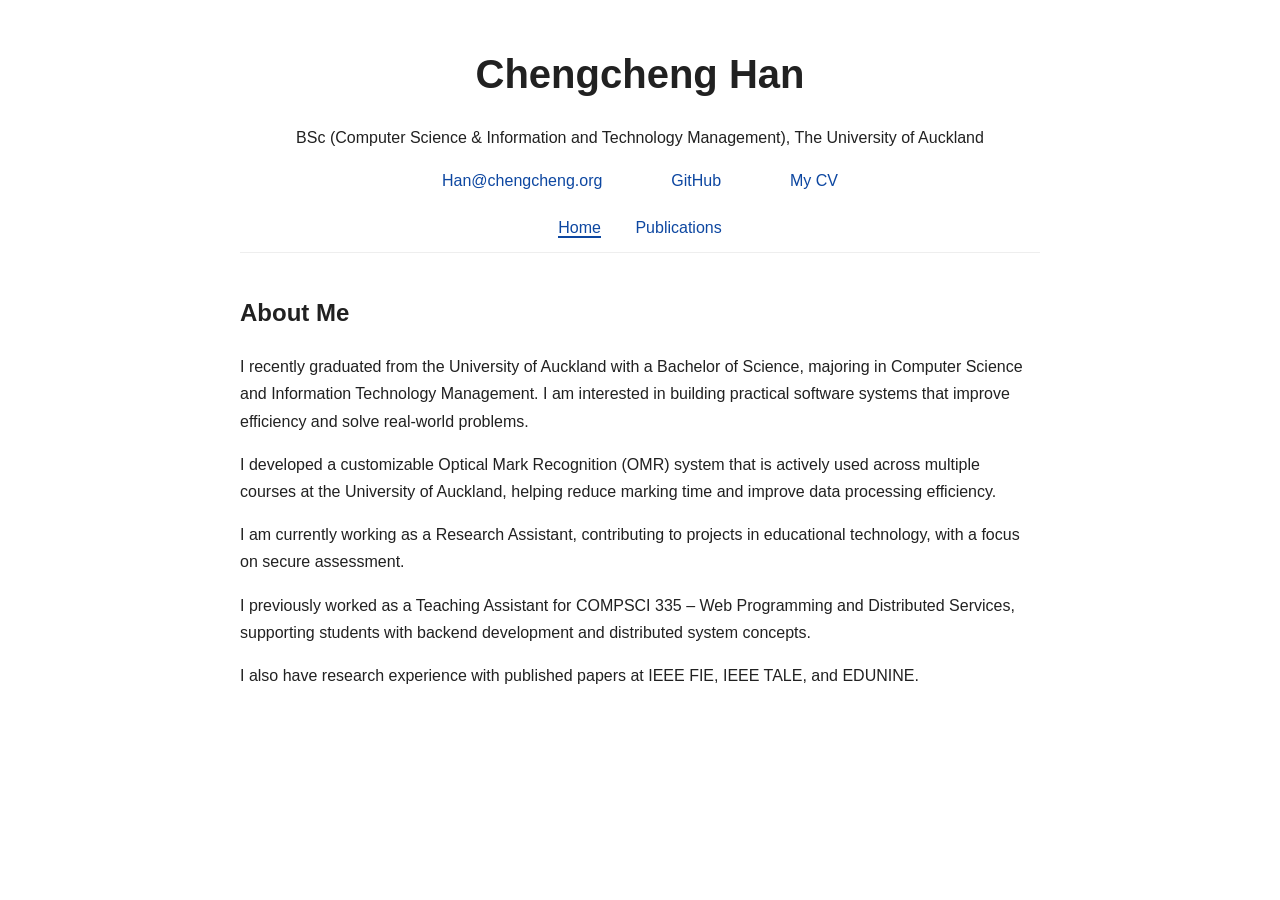
<file: index.html>
<!DOCTYPE html>
<html lang="en">

<head>
    <meta charset="UTF-8">
    <meta name="viewport" content="width=device-width, initial-scale=1.0">
    <title>Chengcheng Han</title>
    <link rel="stylesheet" href="style.css">
</head>

<body>

    <header>
        <h1>Chengcheng Han</h1>
        <p>BSc (Computer Science & Information and Technology Management), The University of Auckland</p>
        <p>
            <a href="mailto:Han@chengcheng.org">Han@chengcheng.org</a>
            <span style="display:inline-block; width:30px;"></span>
            <a href="https://github.com/Noise477" target="_blank">GitHub</a>
            <span style="display:inline-block; width:30px;"></span>
            <a href="Cv.pdf" download>My CV</a>
        </p>
    </header>


    <nav>
        <a href="index.html" class="active">Home</a>
        <a href="publications.html">Publications</a>
    </nav>

<section>
    <h2>About Me</h2>
    <p>
        I recently graduated from the University of Auckland with a Bachelor of Science, majoring in Computer Science and Information Technology Management. I am interested in building practical software systems that improve efficiency and solve real-world problems.
    </p>
    <p>
        I developed a customizable Optical Mark Recognition (OMR) system that is actively used across multiple courses at the University of Auckland, helping reduce marking time and improve data processing efficiency.
    </p>
    <p>
        I am currently working as a Research Assistant, contributing to projects in educational technology, with a focus on secure assessment.
    </p>
    <p>
        I previously worked as a Teaching Assistant for COMPSCI 335 – Web Programming and Distributed Services, supporting students with backend development and distributed system concepts.
    </p>
    <p>
        I also have research experience with published papers at IEEE FIE, IEEE TALE, and EDUNINE.
		
    </p>
</section>

</body>

</html>
</file>
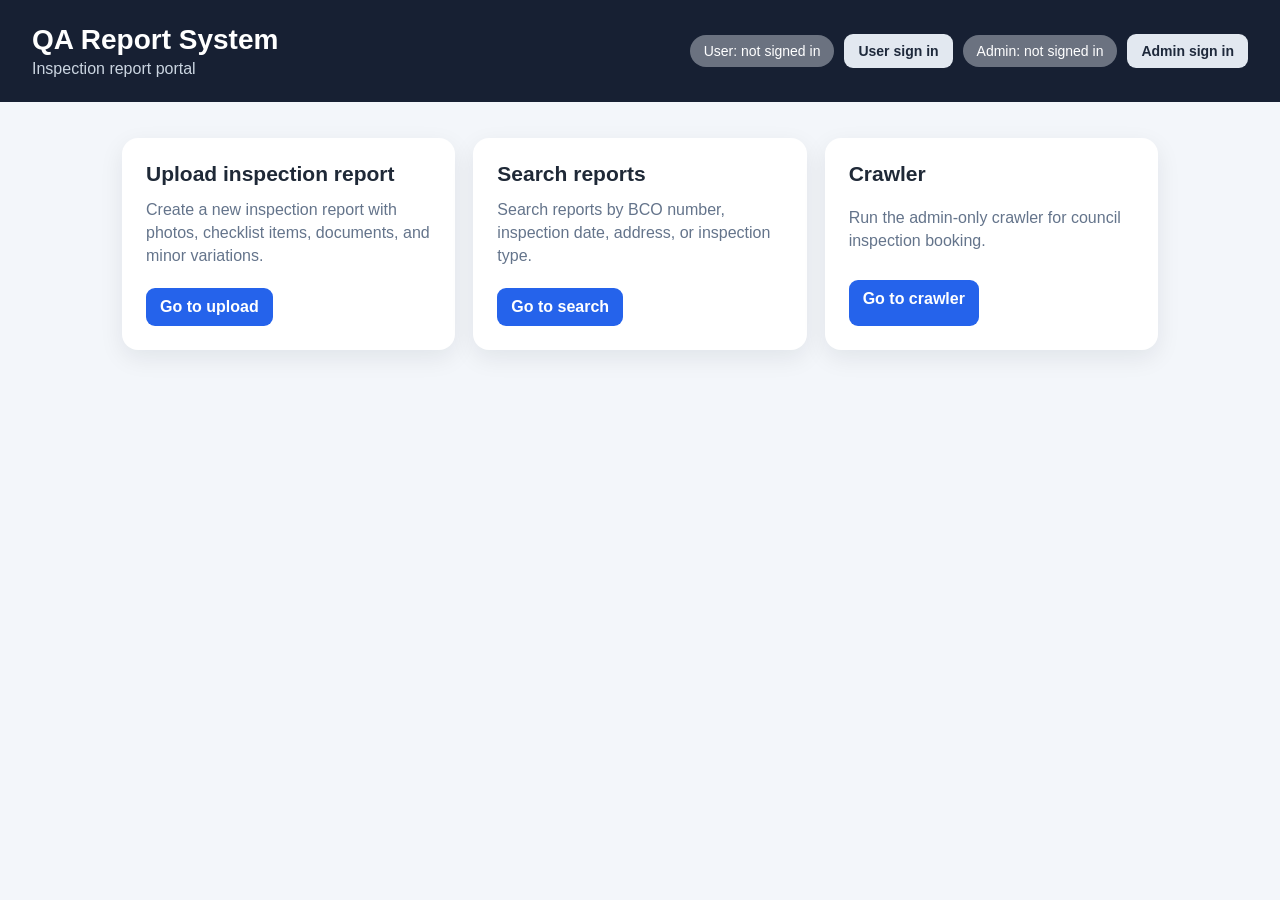
<file: QA/index.html>
<!DOCTYPE html>
<html lang="en">
<head>
  <meta charset="UTF-8" />
  <meta name="viewport" content="width=device-width, initial-scale=1.0" />
  <title>QA Report System</title>
  <link rel="stylesheet" href="style.css" />
</head>

<body>
  <header class="topbar">
    <div>
      <h1>QA Report System</h1>
      <p>Inspection report portal</p>
    </div>

    <div class="topbar-actions">
      <div id="homeUserStatus" class="status-pill">User: not signed in</div>
      <button type="button" id="openHomeUserLoginBtn" class="topbar-btn">User sign in</button>
      <div id="homeAdminStatus" class="status-pill">Admin: not signed in</div>
      <button type="button" id="openHomeAdminLoginBtn" class="topbar-btn">Admin sign in</button>
    </div>
  </header>

  <dialog id="homeUserLoginDialog" class="login-dialog">
    <form id="homeUserLoginForm" class="form dialog-form">
      <div class="dialog-header">
        <div>
          <h2>User sign in</h2>
          <p class="hint">User accounts can upload and view their own reports.</p>
        </div>
        <button type="button" id="closeHomeUserLoginBtn" class="icon-btn">×</button>
      </div>

      <label>
        Username
        <input id="homeUserUsername" type="text" autocomplete="username" required />
      </label>

      <label>
        Password
        <input id="homeUserPassword" type="password" autocomplete="current-password" required />
      </label>

      <div class="button-row">
        <button type="submit">Sign in as user</button>
        <button type="button" id="clearHomeUserBtn" class="secondary">Clear</button>
      </div>

      <p id="homeUserLoginMessage" class="message"></p>
    </form>
  </dialog>

  <dialog id="homeAdminLoginDialog" class="login-dialog">
    <form id="homeAdminLoginForm" class="form dialog-form">
      <div class="dialog-header">
        <div>
          <h2>Admin sign in</h2>
          <p class="hint">Admin accounts can register users and manage crawler settings.</p>
        </div>
        <button type="button" id="closeHomeAdminLoginBtn" class="icon-btn">×</button>
      </div>

      <label>
        Admin username
        <input id="homeAdminUsername" type="text" autocomplete="username" required />
      </label>

      <label>
        Admin password
        <input id="homeAdminPassword" type="password" autocomplete="current-password" required />
      </label>

      <div class="button-row">
        <button type="submit">Sign in as admin</button>
        <button type="button" id="clearHomeAdminBtn" class="secondary">Clear</button>
      </div>

      <p id="homeAdminLoginMessage" class="message"></p>
    </form>
  </dialog>

  <main class="home-container">
    <section class="home-card">
      <h2>Upload inspection report</h2>
      <p>Create a new inspection report with photos, checklist items, documents, and minor variations.</p>
      <a class="home-link" href="upload.html">Go to upload</a>
    </section>

    <section class="home-card">
      <h2>Search reports</h2>
      <p>Search reports by BCO number, inspection date, address, or inspection type.</p>
      <a class="home-link" href="query.html">Go to search</a>
    </section>

    <section class="home-card">
      <h2>Crawler</h2>
      <p>Run the admin-only crawler for council inspection booking.</p>
      <a class="home-link" href="crawler.html">Go to crawler</a>
    </section>
  </main>

  <main class="container">
    <section id="homeAdminPanel" class="card wide hidden">
      <h2>Admin: register user</h2>
      <p class="hint">
        Create a user account and assign verified LBP details. These details will be attached to reports automatically.
      </p>

      <form id="homeRegisterUserForm" class="form grid-form">
        <label>
          Username
          <input id="registerUserName" type="text" required />
        </label>

        <label>
          Password
          <input id="registerPassword" type="password" required />
        </label>

        <label>
          Email
          <input id="registerEmail" type="email" required />
        </label>

        <label>
          LBP name
          <input id="registerLbpName" type="text" required />
        </label>

        <label>
          LBP number
          <input id="registerLbpNumber" type="text" placeholder="e.g. 123456" inputmode="numeric" required />
        </label>

        <div class="span-2">
            <div class="field-label">LBP licence classes</div>

            <div id="registerLbpClassGroup" class="checkbox-grid">
                <label class="checkbox-row">
                <input type="checkbox" name="registerLbpClass" value="Design" />
                Design
                </label>

                <label class="checkbox-row">
                <input type="checkbox" name="registerLbpClass" value="Site" />
                Site
                </label>

                <label class="checkbox-row">
                <input type="checkbox" name="registerLbpClass" value="Carpentry" />
                Carpentry
                </label>

                <label class="checkbox-row">
                <input type="checkbox" name="registerLbpClass" value="Roofing" />
                Roofing
                </label>

                <label class="checkbox-row">
                <input type="checkbox" name="registerLbpClass" value="External Plastering" />
                External Plastering
                </label>

                <label class="checkbox-row">
                <input type="checkbox" name="registerLbpClass" value="Bricklaying and Blocklaying" />
                Bricklaying and Blocklaying
                </label>

                <label class="checkbox-row">
                <input type="checkbox" name="registerLbpClass" value="Foundations" />
                Foundations
                </label>
            </div>
            </div>

        <div class="button-row span-2">
          <button type="submit">Register user</button>
          <button type="button" id="clearRegisterUserBtn" class="secondary">Clear</button>
        </div>

        <p id="registerUserMessage" class="message span-2"></p>
      </form>
    </section>
  </main>

  <script src="index.js"></script>
</body>
</html>
</file>
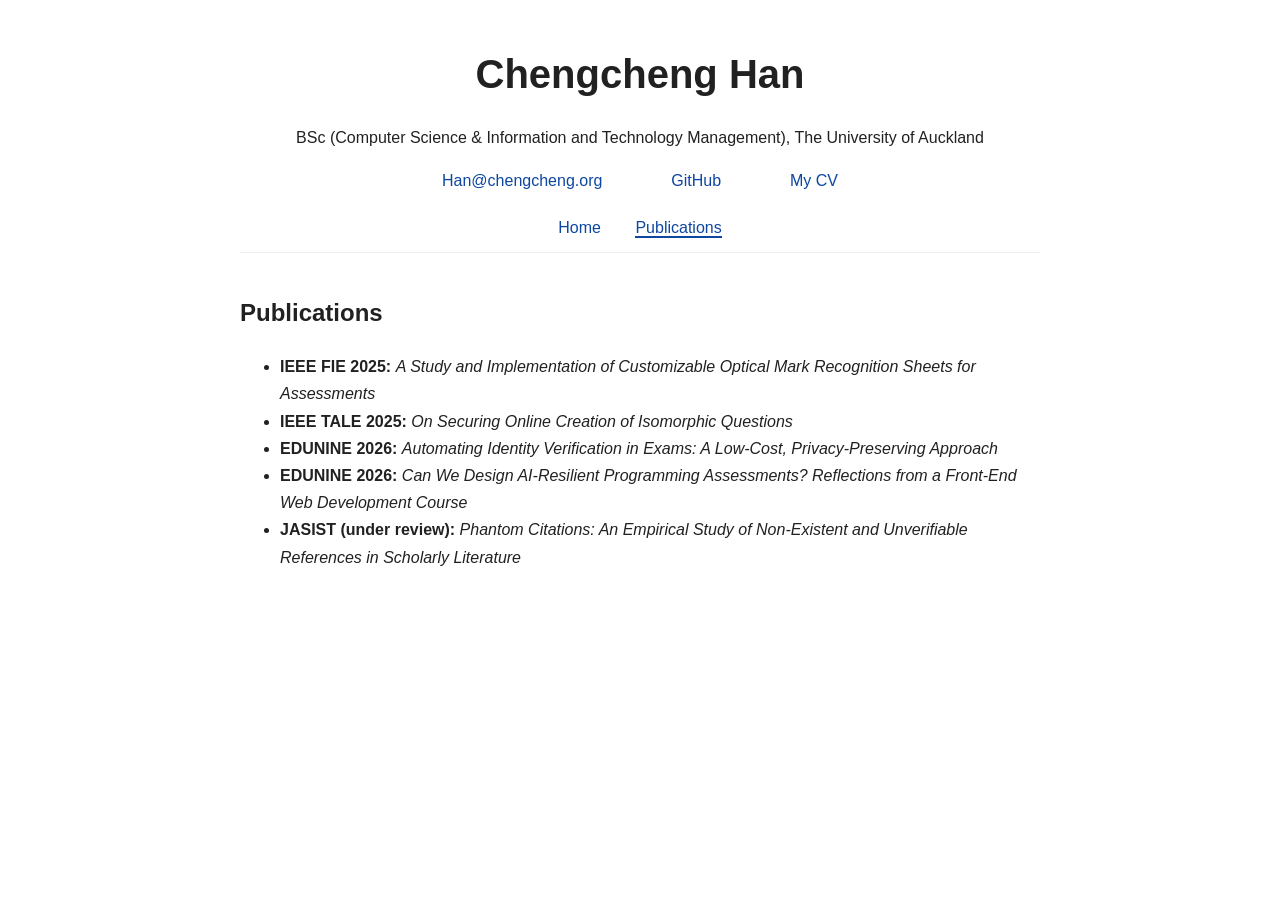
<file: publications.html>
<!DOCTYPE html>
<html lang="en">

<head>
   <meta charset="UTF-8">
   <meta name="viewport" content="width=device-width, initial-scale=1.0">
   <title>Publications - Chengcheng Han</title>
   <link rel="stylesheet" href="style.css">
</head>

<body>

    <header>
        <h1>Chengcheng Han</h1>
        <p>BSc (Computer Science & Information and Technology Management), The University of Auckland</p>
        <p>
            <a href="mailto:Han@chengcheng.org">Han@chengcheng.org</a>
            <span style="display:inline-block; width:30px;"></span>
            <a href="https://github.com/Noise477" target="_blank">GitHub</a>
            <span style="display:inline-block; width:30px;"></span>
            <a href="Cv.pdf" download>My CV</a>
        </p>
    </header>

   <nav>
      <a href="index.html">Home</a>
      <a href="publications.html" class="active">Publications</a>
   </nav>

   <section>
      <h2>Publications</h2>
      <ul>
         <li><b>IEEE FIE 2025:</b> <i>A Study and Implementation of Customizable Optical Mark Recognition Sheets for
               Assessments</i></li>
         <li><b>IEEE TALE 2025:</b> <i>On Securing Online Creation of Isomorphic Questions</i></li>
         <li><b>EDUNINE 2026:</b> <i>Automating Identity Verification in Exams: A Low-Cost,
               Privacy-Preserving Approach</i></li>
         <li><b>EDUNINE 2026:</b> <i>Can We Design AI-Resilient Programming Assessments? Reflections from a
               Front-End Web Development Course</i></li>
         <li><b>JASIST (under review):</b> <i>Phantom Citations: An Empirical Study of Non-Existent and Unverifiable References in Scholarly Literature</i></li>
      </ul>
   </section>

</body>

</html>
</file>
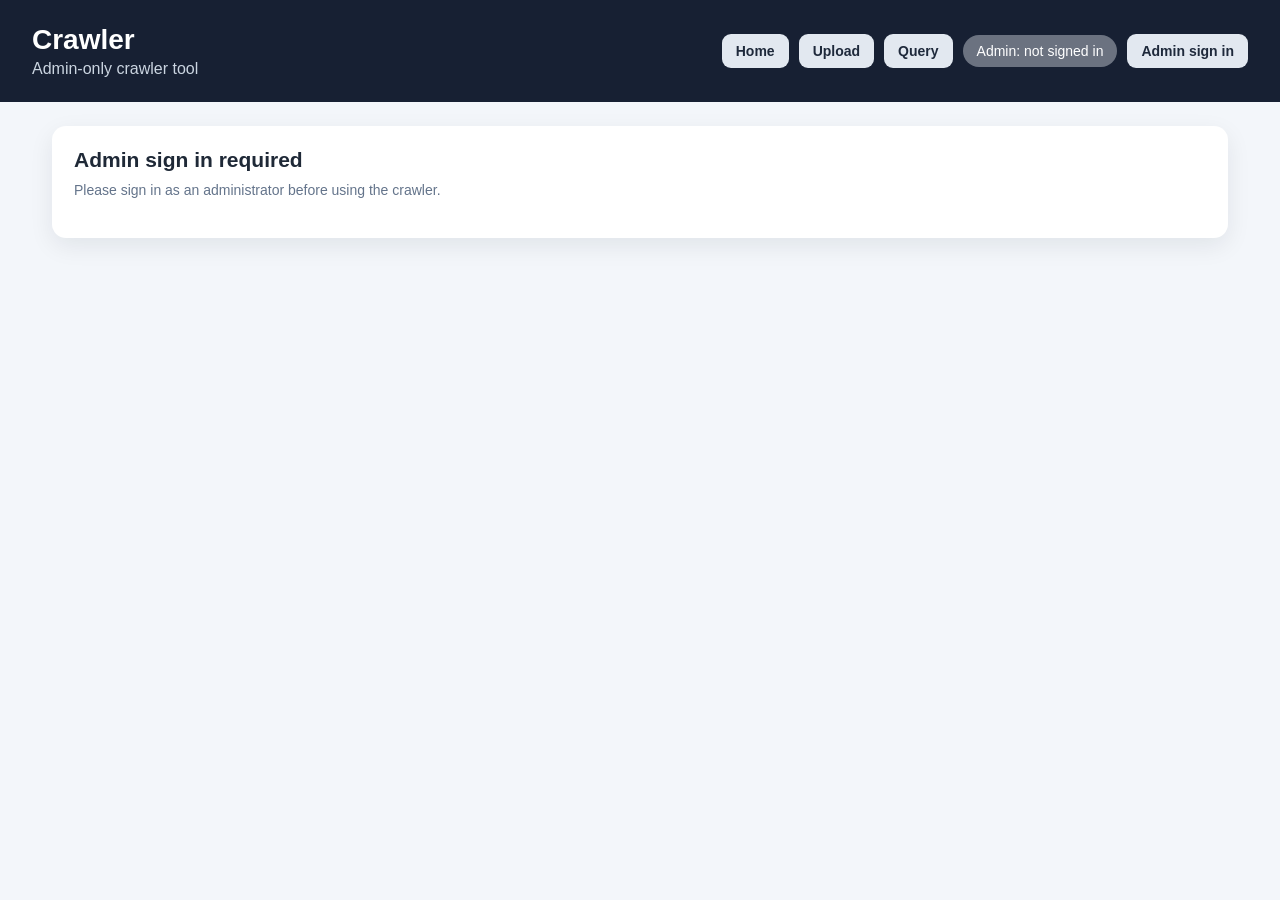
<file: QA/crawler.html>
<!DOCTYPE html>
<html lang="en">
<head>
  <meta charset="UTF-8" />
  <meta name="viewport" content="width=device-width, initial-scale=1.0" />
  <title>Crawler</title>
  <link rel="stylesheet" href="style.css" />
</head>

<body>
  <header class="topbar">
    <div>
      <h1>Crawler</h1>
      <p>Admin-only crawler tool</p>
    </div>

    <div class="topbar-actions">
      <a class="topbar-btn" href="index.html">Home</a>
      <a class="topbar-btn nav-link" href="upload.html">Upload</a>
      <a class="topbar-btn" href="query.html">Query</a>

      <div id="adminStatus" class="status-pill">Admin: not signed in</div>
      <button type="button" id="openAdminLoginBtn" class="topbar-btn">Admin sign in</button>
    </div>
  </header>

  <dialog id="adminLoginDialog" class="login-dialog">
    <form id="adminLoginForm" class="form dialog-form">
      <div class="dialog-header">
        <div>
          <h2>Admin sign in</h2>
          <p class="hint">Crawler access requires administrator permission.</p>
        </div>
        <button type="button" id="closeAdminLoginBtn" class="icon-btn">×</button>
      </div>

      <label>
        Admin username
        <input id="adminUsername" type="text" autocomplete="username" required />
      </label>

      <label>
        Admin password
        <input id="adminPassword" type="password" autocomplete="current-password" required />
      </label>

      <div class="button-row">
        <button type="submit">Sign in as admin</button>
        <button type="button" id="clearAdminBtn" class="secondary">Clear</button>
      </div>

      <p id="adminLoginMessage" class="message"></p>
    </form>
  </dialog>

  <main class="container">
    <section id="adminRequiredCard" class="card wide">
      <h2>Admin sign in required</h2>
      <p class="hint">Please sign in as an administrator before using the crawler.</p>
    </section>

    <section id="crawlerPanel" class="card wide hidden">
        <details id="crawlerSettingsDetails" class="crawler-details settings-details" open>
            <summary>Admin crawler settings</summary>

            <p class="hint settings-hint">
                Council account and default contact details are saved to the current administrator account.
            </p>

            <form id="crawlerSettingsForm" class="form grid-form">
                <div class="section-title span-2">Council account</div>

                <label>
                Council username
                <input id="settingsCouncilUsername" type="text" autocomplete="username" />
                </label>

                <label>
                Council password
                <input
                    id="settingsCouncilPassword"
                    type="password"
                    autocomplete="current-password"
                    placeholder="Leave blank to keep saved password"
                />
                </label>

                <div id="councilPasswordSavedMessage" class="info-box span-2 hidden"></div>

                <div class="section-title span-2">Default contact details</div>

                <label>
                Contact name
                <input id="settingsContactName" type="text" />
                </label>

                <label>
                Contact mobile
                <input id="settingsContactMobile" type="text" />
                </label>

                <label>
                Contact email
                <input id="settingsContactEmail" type="email" />
                </label>

                <label class="span-2">
                Contact notes
                <textarea id="settingsContactNotes" rows="3"></textarea>
                </label>

                <div class="button-row span-2">
                <button type="submit">Save crawler settings</button>
                </div>

                <p id="crawlerSettingsMessage" class="message span-2"></p>
            </form>
            </details>

        <div class="section-title span-2 crawler-booking-divider"></div>

        <h2>Crawler booking</h2>
      <p class="hint">
        Enter the BCO number and preferred inspection window. Debug screenshots are disabled by default.
      </p>

      <form id="crawlerForm" class="form grid-form">
        <div class="section-title span-2">Basic details</div>

        <label>
          BCO number
          <input id="crawlerBco" type="text" placeholder="e.g. BCO10355968" required />
        </label>

        <label>
          Inspection type
          <select id="crawlerInspectionType" required>
            <option value="IME">Site meeting (IME)</option>
            <option value="ICL">Cladding (ICL)</option>
            <option value="IFG">Framing (IFG)</option>
            <option value="IPB">Preline building (IPB)</option>
            <option value="ISF">Concrete floor slab (ISF)</option>
            <option value="IFO">Foundations / footings (IFO)</option>
            <option value="IF1">Final inspection - residential (IF1)</option>
            <option value="IF2">Final inspection - commercial (IF2)</option>

            <option value="ICB">Concrete block (ICB)</option>
            <option value="ITK">Waterproofing membrane (ITK)</option>
            <option value="ICA">Cavity wrap (ICA)</option>
            <option value="IPP">Plumbing (IPP)</option>
            <option value="IPL">Postline (IPL)</option>
            <option value="IDT">Drainage (IDT)</option>
            <option value="CPU">Certificate of public use (CPU)</option>
            <option value="PCO">Pre-construction commercial (PCO)</option>
          </select>
        </label>

        <div class="section-title span-2">Preferred time slots</div>

        <label>
            Preferred date
            <input id="preferredDate" type="date" />
        </label>

        <label>
            Preferred time window
            <select id="preferredWindow">
                <option value="morning">Morning</option>
                <option value="afternoon">Afternoon</option>
                <option value="full_day">Full day</option>
            </select>
        </label>

        <div class="button-row span-2">
            <button type="button" id="addTimeSlotBtn" class="secondary">Add time slot</button>
        </div>

        <div id="selectedTimeSlots" class="selected-time-slots span-2"></div>

        <div class="section-title span-2">Booking options</div>

        <label class="checkbox-label span-2">
          <input id="readyEarlier" type="checkbox" checked />
          Ready earlier if a slot becomes available
        </label>

        <p class="hint span-2">
          Leave this selected only if the site will be ready up to two days earlier.
        </p>

        <details class="span-2 crawler-details">
          <summary>Contact details override</summary>

          <div class="details-grid">
            <label>
              Contact name
              <input id="contactName" type="text" placeholder="Default from admin profile" />
            </label>

            <label>
              Contact mobile
              <input id="contactMobile" type="text" placeholder="Default from admin profile" />
            </label>

            <label>
              Contact email
              <input id="contactEmail" type="email" placeholder="Default from admin profile" />
            </label>

            <label class="span-2">
              Contact notes
              <textarea id="contactNotes" rows="3" placeholder="Optional notes"></textarea>
            </label>
          </div>
        </details>

        <details class="span-2 crawler-details">
          <summary>Advanced options</summary>

          <label class="checkbox-label">
            <input id="safeMode" type="checkbox" />
            Safe mode
          </label>

          <label class="checkbox-label">
            <input id="debugEnabled" type="checkbox" />
            Save debug screenshots / HTML
          </label>
        </details>

        <div class="button-row span-2">
          <button type="submit">Start crawler</button>
        </div>

        <p id="crawlerMessage" class="message span-2"></p>
      </form>
    </section>

    <section id="crawlerLogCard" class="card wide hidden">
        <h2>Crawler progress</h2>
        <p class="hint">Up to five crawlers can run at the same time. Each crawler can be stopped independently.</p>
        <div id="crawlerJobsContainer" class="crawler-status-summary"></div>
    </section>
  </main>

  <script src="crawler.js"></script>
</body>
</html>
</file>
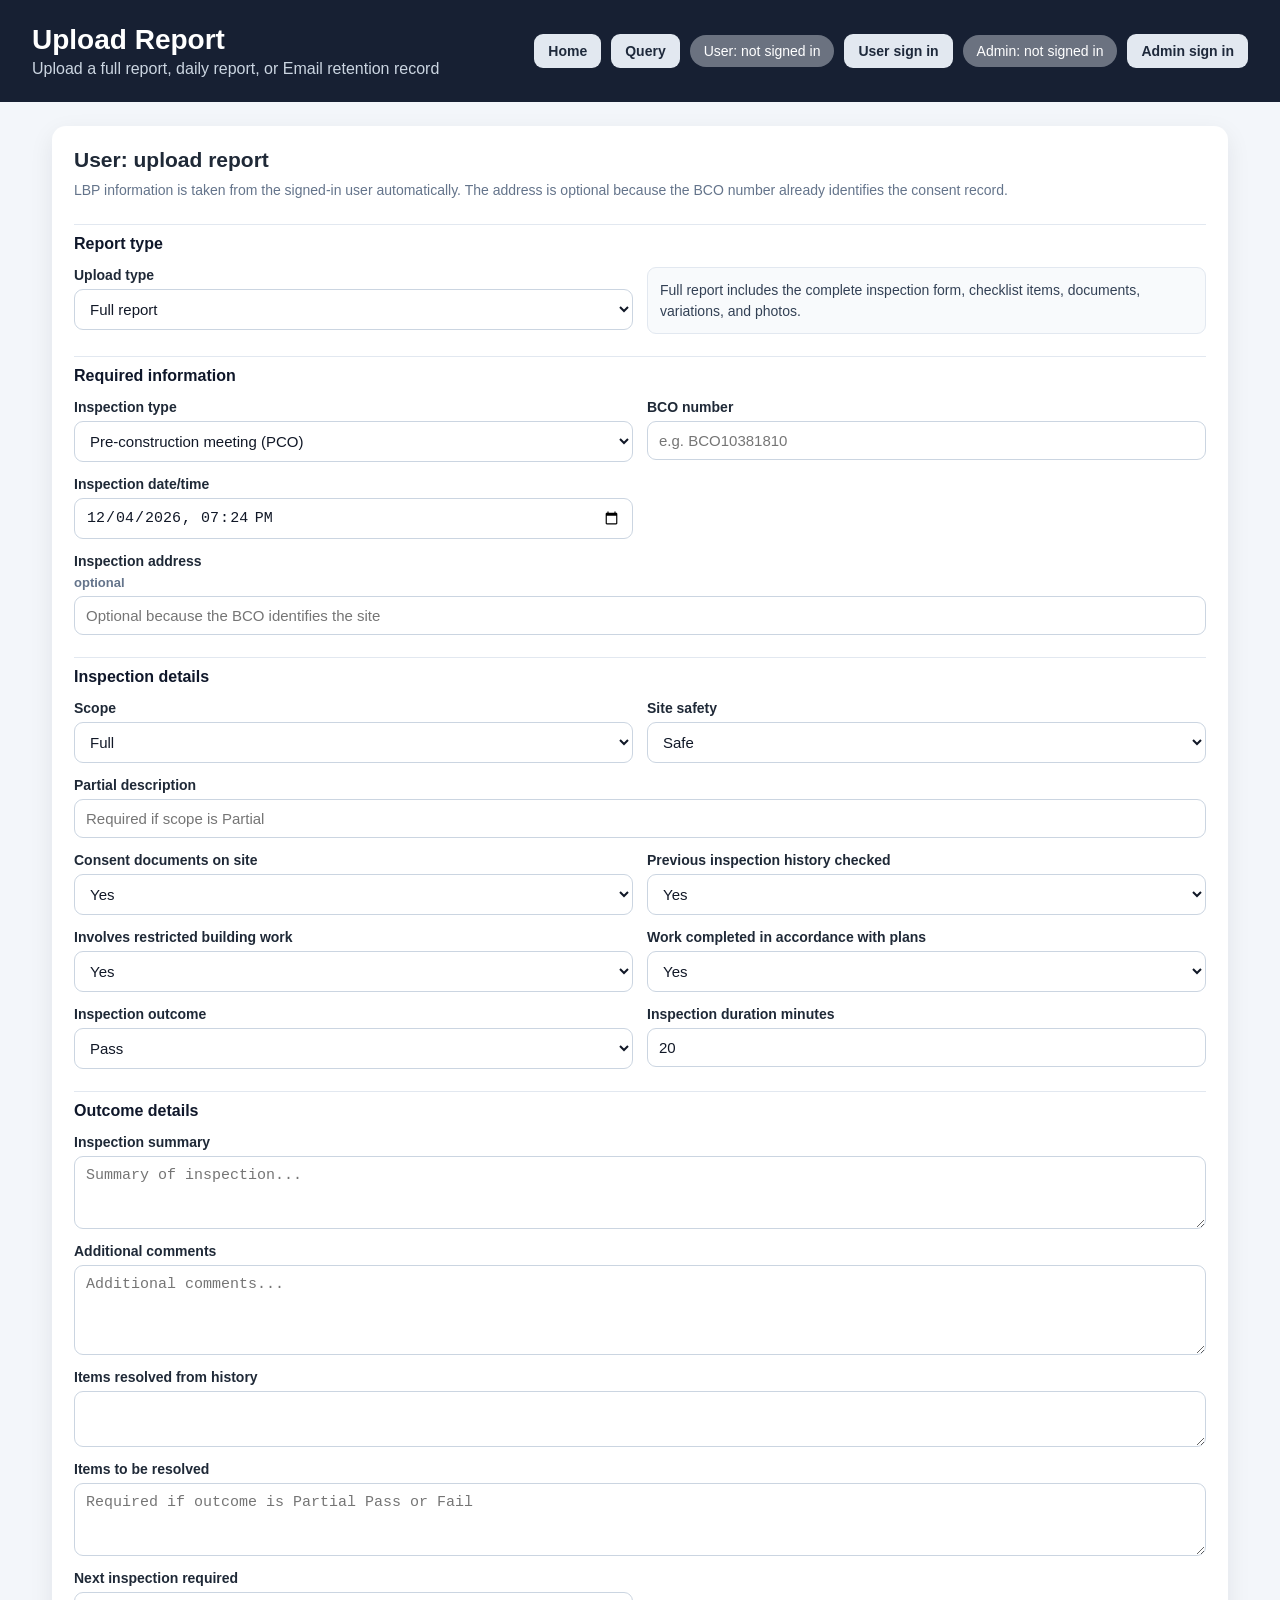
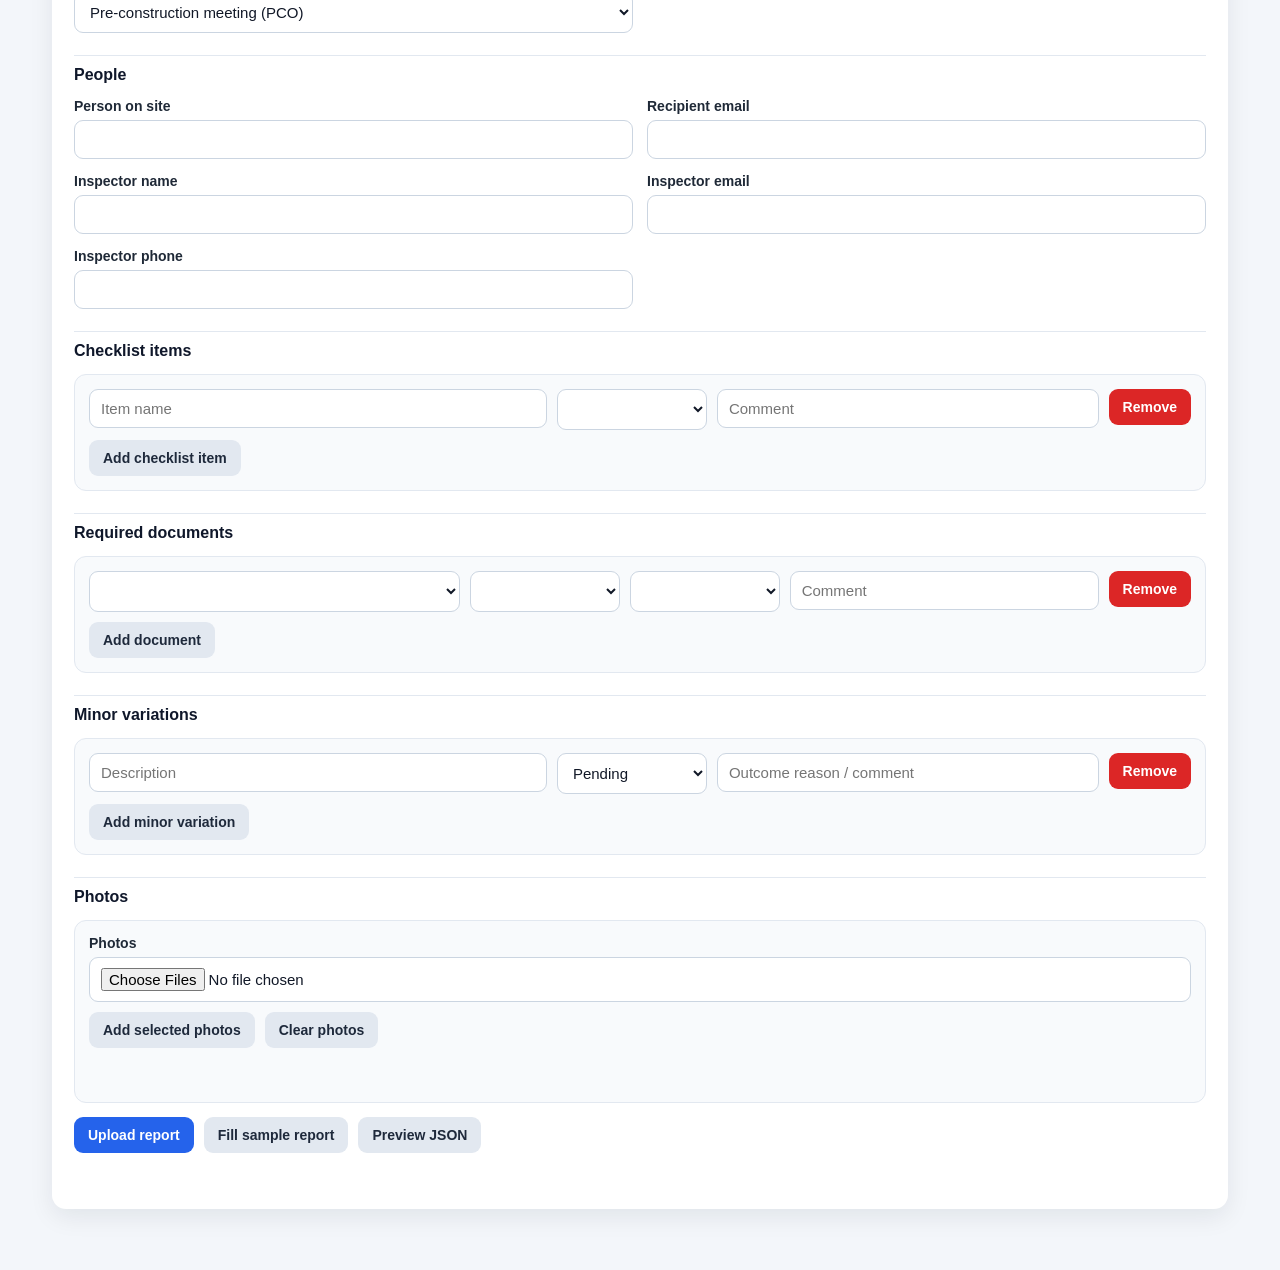
<file: QA/upload.html>
<!DOCTYPE html>
<html lang="en">
<head>
  <meta charset="UTF-8" />
  <meta name="viewport" content="width=device-width, initial-scale=1.0" />
  <title>Upload Report</title>
  <link rel="stylesheet" href="style.css" />
</head>

<body>
  <header class="topbar">
    <div>
      <h1>Upload Report</h1>
      <p>Upload a full report, daily report, or Email retention record</p>
    </div>

    <div class="topbar-actions">
      <a class="topbar-btn" href="index.html">Home</a>
      <a class="topbar-btn" href="query.html">Query</a>

      <div id="userStatus" class="status-pill">User: not signed in</div>
      <button type="button" id="openUserLoginBtn" class="topbar-btn">User sign in</button>

      <div id="adminStatus" class="status-pill">Admin: not signed in</div>
      <button type="button" id="openAdminLoginBtn" class="topbar-btn">Admin sign in</button>
    </div>
  </header>

  <dialog id="userLoginDialog" class="login-dialog">
    <form id="userLoginForm" class="form dialog-form">
      <div class="dialog-header">
        <div>
          <h2>User sign in</h2>
          <p class="hint">Used when uploading reports.</p>
        </div>
        <button type="button" id="closeUserLoginBtn" class="icon-btn">×</button>
      </div>

      <label>
        Username
        <input id="userUsername" type="text" autocomplete="username" required />
      </label>

      <label>
        Password
        <input id="userPassword" type="password" autocomplete="current-password" required />
      </label>

      <div class="button-row">
        <button type="submit">Sign in as user</button>
        <button type="button" id="clearUserBtn" class="secondary">Clear</button>
      </div>

      <p id="userLoginMessage" class="message"></p>
    </form>
  </dialog>

  <dialog id="adminLoginDialog" class="login-dialog">
    <form id="adminLoginForm" class="form dialog-form">
      <div class="dialog-header">
        <div>
          <h2>Admin sign in</h2>
          <p class="hint">Admin sign-in is available from every page.</p>
        </div>
        <button type="button" id="closeAdminLoginBtn" class="icon-btn">×</button>
      </div>

      <label>
        Admin username
        <input id="adminUsername" type="text" autocomplete="username" required />
      </label>

      <label>
        Admin password
        <input id="adminPassword" type="password" autocomplete="current-password" required />
      </label>

      <div class="button-row">
        <button type="submit">Sign in as admin</button>
        <button type="button" id="clearAdminBtn" class="secondary">Clear</button>
      </div>

      <p id="adminLoginMessage" class="message"></p>
    </form>
  </dialog>

  <main class="container">
    <section class="card wide">
      <h2>User: upload report</h2>
      <p class="hint">
        LBP information is taken from the signed-in user automatically. The address is optional because the BCO number already identifies the consent record.
      </p>

      <form id="reportForm" class="form grid-form" novalidate>
        <div class="section-title span-2">Report type</div>

        <label>
          Upload type
          <select id="reportKind">
            <option value="Full">Full report</option>
            <option value="Daily">Daily report</option>
            <option value="EmailRecord">Email retention</option>
          </select>
        </label>

        <div id="reportTypeHint" class="info-box"></div>

        <div class="section-title span-2">Required information</div>

        <label class="full-report-only">
          Inspection type
          <select id="inspectionTypeCode"></select>
        </label>

        <label>
          BCO number
          <input id="bcoNumber" type="text" placeholder="e.g. BCO10381810" />
        </label>

        <label>
          Inspection date/time
          <input id="inspectionDate" type="datetime-local" />
        </label>

        <label class="span-2">
          Inspection address <span class="optional-text">optional</span>
          <input id="inspectionAddress" type="text" placeholder="Optional because the BCO identifies the site" />
        </label>

        <div class="section-title span-2 email-record-only hidden">Email retention details</div>

        <label class="email-record-only hidden">
          Email to
          <input id="emailTo" type="email" placeholder="recipient@example.com" />
        </label>

        <label class="email-record-only hidden">
          Title
          <input id="emailTitle" type="text" placeholder="Email title / subject" />
        </label>

        <div class="section-title span-2 full-report-only">Inspection details</div>

        <label class="full-report-only">
          Scope
          <select id="scope">
            <option value="Full">Full</option>
            <option value="Partial">Partial</option>
          </select>
        </label>

        <label class="full-report-only">
          Site safety
          <select id="siteSafety">
            <option value="Safe">Safe</option>
            <option value="Unsafe">Unsafe</option>
            <option value="N/A">N/A</option>
          </select>
        </label>

        <label class="span-2 full-report-only">
          Partial description
          <input id="partialDescription" type="text" placeholder="Required if scope is Partial" />
        </label>

        <label class="full-report-only">
          Consent documents on site
          <select id="consentDocumentsOnSite">
            <option value="true">Yes</option>
            <option value="false">No</option>
          </select>
        </label>

        <label class="full-report-only">
          Previous inspection history checked
          <select id="previousInspectionHistoryChecked">
            <option value="true">Yes</option>
            <option value="false">No</option>
          </select>
        </label>

        <label class="full-report-only">
          Involves restricted building work
          <select id="involvesRestrictedBuildingWork">
            <option value="true">Yes</option>
            <option value="false">No</option>
          </select>
        </label>

        <label class="full-report-only">
          Work completed in accordance with plans
          <select id="workCompletedInAccordanceWithPlans">
            <option value="true">Yes</option>
            <option value="false">No</option>
          </select>
        </label>

        <label class="full-report-only">
          Inspection outcome
          <select id="inspectionOutcome">
            <option value="Pass">Pass</option>
            <option value="Partial Pass">Partial Pass</option>
            <option value="Fail">Fail</option>
            <option value="N/A">N/A</option>
          </select>
        </label>

        <label class="full-report-only">
          Inspection duration minutes
          <input id="inspectionDurationMinutes" type="number" min="0" max="480" value="20" />
        </label>

        <div id="inspectionWarning" class="warning-box span-2 hidden full-report-only"></div>

        <div class="section-title span-2 full-report-only">Outcome details</div>

        <label class="span-2 full-report-only">
          Inspection summary
          <textarea id="inspectionSummary" rows="3" placeholder="Summary of inspection..."></textarea>
        </label>

        <label class="span-2 full-report-only">
          Additional comments
          <textarea id="additionalComments" rows="4" placeholder="Additional comments..."></textarea>
        </label>

        <label class="span-2 full-report-only">
          Items resolved from history
          <textarea id="itemsResolvedFromHistory" rows="2"></textarea>
        </label>

        <label class="span-2 full-report-only">
          Items to be resolved
          <textarea id="itemsToBeResolved" rows="3" placeholder="Required if outcome is Partial Pass or Fail"></textarea>
        </label>

        <label class="full-report-only">
          Next inspection required
          <select id="nextInspectionRequired"></select>
        </label>

        <div class="section-title span-2 full-report-only">People</div>

        <label class="full-report-only">
          Person on site
          <input id="personOnSiteName" type="text" />
        </label>

        <label class="full-report-only">
          Recipient email
          <input id="recipientEmail" type="email" />
        </label>

        <label class="full-report-only">
          Inspector name
          <input id="inspectorName" type="text" />
        </label>

        <label class="full-report-only">
          Inspector email
          <input id="inspectorEmail" type="email" />
        </label>

        <label class="full-report-only">
          Inspector phone
          <input id="inspectorPhoneNumber" type="text" />
        </label>

        <div class="section-title span-2 full-report-only">Checklist items</div>

        <div class="span-2 panel full-report-only">
          <div id="checklistContainer"></div>
          <button type="button" id="addChecklistBtn" class="secondary">Add checklist item</button>
        </div>

        <div class="section-title span-2 full-report-only">Required documents</div>

        <div class="span-2 panel full-report-only">
          <div id="documentsContainer"></div>
          <button type="button" id="addDocumentBtn" class="secondary">Add document</button>
        </div>

        <div class="section-title span-2 full-report-only">Minor variations</div>
        <div class="span-2 panel full-report-only">
          <div id="minorVariationContainer"></div>
          <button type="button" id="addMinorVariationBtn" class="secondary">Add minor variation</button>
        </div>

        <div class="section-title span-2">Photos</div>

        <div class="span-2 panel">
          <label>
            Photos
            <input id="photoFiles" type="file" accept="image/*,.heic,.heif" multiple />
          </label>

          <div class="button-row photo-actions">
            <button type="button" id="addSelectedPhotosBtn" class="secondary">Add selected photos</button>
            <button type="button" id="clearPhotosBtn" class="secondary">Clear photos</button>
          </div>

          <p id="photoMessage" class="message"></p>
          <div id="selectedPhotosList" class="selected-photos-list photo-description-list"></div>
        </div>

        <div class="button-row span-2">
          <button type="submit">Upload report</button>
          <button type="button" id="fillReportSampleBtn" class="secondary">Fill sample report</button>
          <button type="button" id="previewJsonBtn" class="secondary">Preview JSON</button>
        </div>

        <p id="uploadMessage" class="message span-2"></p>
        <pre id="jsonPreview" class="json-preview span-2 hidden"></pre>
      </form>
    </section>
  </main>

  <script src="script.js"></script>
</body>
</html>
</file>
<file: style.css>
body {
   font-family: -apple-system, BlinkMacSystemFont, "Segoe UI", Roboto, "Helvetica Neue", Arial, sans-serif;
   background-color: #ffffff;
   color: #212121;
   max-width: 800px;
   margin: 40px auto;
   padding: 0 20px;
   line-height: 1.7;
   text-align: center;
}

h1 {
   font-size: 2.5em;
   margin-bottom: 0.2em;
}

nav {
   margin: 20px 0 40px;
   border-bottom: 1px solid #eee;
   padding-bottom: 10px;
}

nav a {
   margin: 0 15px;
   color: #0d47a1;
   text-decoration: none;
   font-weight: 500;
}

nav a.active {
   border-bottom: 2px solid #0d47a1;
}

nav a:hover {
   text-decoration: underline;
}

section {
   text-align: left;
}

header a {
    margin: 0 15px;
    color: #0d47a1;
    text-decoration: none;
}
</file>
<file: QA/style.css>
* {
  box-sizing: border-box;
}

body {
  margin: 0;
  background: #f3f6fa;
  color: #1f2937;
  font-family: Arial, Helvetica, sans-serif;
}

.topbar {
  display: flex;
  justify-content: space-between;
  align-items: center;
  gap: 18px;
  padding: 24px 32px;
  background: #172033;
  color: #ffffff;
}

.topbar h1 {
  margin: 0 0 4px;
  font-size: 28px;
}

.topbar p {
  margin: 0;
  color: #cbd5e1;
}

.topbar-actions {
  display: flex;
  gap: 10px;
  flex-wrap: wrap;
  align-items: center;
  justify-content: flex-end;
}

.topbar-btn {
  display: inline-flex;
  align-items: center;
  justify-content: center;

  border: none;
  background: #e2e8f0;
  color: #1e293b;

  padding: 10px 14px;
  border-radius: 9px;

  cursor: pointer;
  font-weight: 700;
  font-size: 14px;
  font-family: inherit;
  line-height: 1;

  text-decoration: none;
  white-space: nowrap;
}

.topbar-btn:hover {
  background: #cbd5e1;
}

.status-pill {
  padding: 8px 14px;
  border-radius: 999px;
  background: #6b7280;
  font-size: 14px;
  white-space: nowrap;
}

.status-pill.signed-in {
  background: #047857;
}

.container {
  max-width: 1240px;
  margin: 0 auto;
  padding: 24px 32px 48px;
  display: grid;
  grid-template-columns: 1fr;
  gap: 18px;
}

.card {
  background: #ffffff;
  border-radius: 14px;
  padding: 22px;
  box-shadow: 0 8px 24px rgba(15, 23, 42, 0.08);
}

.card.wide {
  grid-column: 1 / -1;
}

.card h2 {
  margin: 0 0 8px;
  font-size: 21px;
}

.hint {
  margin: 0 0 16px;
  color: #64748b;
  font-size: 14px;
  line-height: 1.45;
}

.form {
  display: grid;
  gap: 14px;
}

.grid-form {
  grid-template-columns: 1fr 1fr;
  align-items: start;
}

label {
  display: grid;
  gap: 6px;
  font-weight: 700;
  font-size: 14px;
}

input,
select,
textarea {
  width: 100%;
  padding: 10px 11px;
  border: 1px solid #cbd5e1;
  border-radius: 9px;
  font-size: 15px;
  background: #ffffff;
  color: #111827;
}

textarea {
  resize: vertical;
}

input:focus,
select:focus,
textarea:focus {
  outline: none;
  border-color: #2563eb;
  box-shadow: 0 0 0 3px rgba(37, 99, 235, 0.14);
}

button {
  border: none;
  background: #2563eb;
  color: #ffffff;
  padding: 10px 14px;
  border-radius: 9px;
  cursor: pointer;
  font-weight: 700;
  font-size: 14px;
}

button:hover {
  background: #1d4ed8;
}

button.secondary {
  background: #e2e8f0;
  color: #1e293b;
}

button.secondary:hover {
  background: #cbd5e1;
}

.button-row {
  display: flex;
  gap: 10px;
  align-items: center;
  flex-wrap: wrap;
}

.message {
  margin: 0;
  min-height: 20px;
  font-size: 14px;
}

.message.ok {
  color: #047857;
}

.message.error {
  color: #b91c1c;
}

.info-box,
.warning-box {
  padding: 12px;
  border-radius: 9px;
  font-size: 14px;
  line-height: 1.45;
}

.info-box {
  background: #f8fafc;
  border: 1px solid #e2e8f0;
  color: #334155;
}

.warning-box {
  background: #fff7ed;
  border: 1px solid #fed7aa;
  color: #9a3412;
}

.hidden {
  display: none;
}

.span-2 {
  grid-column: span 2;
}

.section-title {
  margin-top: 8px;
  padding-top: 10px;
  border-top: 1px solid #e2e8f0;
  font-size: 16px;
  font-weight: 800;
  color: #0f172a;
}

.panel {
  padding: 14px;
  border: 1px solid #e2e8f0;
  border-radius: 12px;
  background: #f8fafc;
}

.row-4,
.row-5 {
  display: grid;
  gap: 10px;
  margin-bottom: 10px;
  align-items: start;
}

.row-4 {
  grid-template-columns: 1.2fr 150px 1fr auto;
}

.row-5 {
  grid-template-columns: 1.2fr 150px 150px 1fr auto;
}

.remove-btn {
  background: #dc2626;
}

.remove-btn:hover {
  background: #b91c1c;
}

.json-preview {
  background: #0f172a;
  color: #e2e8f0;
  border-radius: 12px;
  padding: 16px;
  overflow: auto;
  max-height: 420px;
  font-size: 13px;
  line-height: 1.45;
}

.login-dialog {
  width: min(520px, calc(100vw - 32px));
  border: none;
  border-radius: 16px;
  padding: 0;
  box-shadow: 0 24px 80px rgba(15, 23, 42, 0.35);
}

.login-dialog::backdrop {
  background: rgba(15, 23, 42, 0.55);
  -webkit-backdrop-filter: blur(3px);
  backdrop-filter: blur(3px);
}

.dialog-form {
  padding: 24px;
}

.dialog-header {
  display: flex;
  justify-content: space-between;
  align-items: flex-start;
  gap: 16px;
  margin-bottom: 12px;
}

.dialog-header h2 {
  margin: 0 0 6px;
  font-size: 22px;
}

.icon-btn {
  width: 36px;
  height: 36px;
  padding: 0;
  border-radius: 999px;
  background: #e2e8f0;
  color: #1e293b;
  font-size: 24px;
  line-height: 1;
}

.icon-btn:hover {
  background: #cbd5e1;
}

@media (max-width: 860px) {
  .topbar {
    flex-direction: column;
    align-items: flex-start;
  }

  .topbar-actions {
    justify-content: flex-start;
  }

  .container {
    padding: 16px;
  }

  .grid-form {
    grid-template-columns: 1fr;
  }

  .span-2 {
    grid-column: span 1;
  }

  .row-4,
  .row-5 {
    grid-template-columns: 1fr;
  }
}

.photo-actions {
  margin-top: 10px;
}

.selected-photos-list {
  display: flex;
  gap: 12px;
  margin-top: 14px;
  overflow-x: auto;
  padding-bottom: 6px;
}

.selected-photo-item {
  position: relative;
  width: 140px;
  flex: 0 0 auto;
  display: grid;
  gap: 6px;
}

.selected-photo-preview {
  width: 140px;
  height: 105px;
  object-fit: cover;
  border-radius: 12px;
  border: 1px solid #cbd5e1;
  background: #f1f5f9;
}

.selected-photo-meta {
  font-size: 13px;
  color: #475569;
  line-height: 1.45;
}

.selected-photo-caption {
  width: 140px;
  padding: 7px 8px;
  font-size: 13px;
  border-radius: 8px;
}

.selected-photo-remove {
  position: absolute;
  top: 6px;
  right: 6px;
  width: 24px;
  height: 24px;
  padding: 0;
  border-radius: 999px;
  background: rgba(15, 23, 42, 0.78);
  color: white;
  font-size: 16px;
  line-height: 1;
}

.selected-photo-remove:hover {
  background: rgba(15, 23, 42, 0.95);
}

.no-preview {
  display: flex;
  align-items: center;
  justify-content: center;
  color: #64748b;
  text-align: center;
  font-size: 12px;
  padding: 8px;
}

@media (max-width: 860px) {
  .selected-photo-preview {
    width: 100%;
    max-height: 260px;
  }
}

.home-container {
  max-width: 1100px;
  margin: 0 auto;
  padding: 36px 32px 48px;
  display: grid;
  grid-template-columns: repeat(3, 1fr);
  gap: 18px;
}

.home-card {
  background: #ffffff;
  border-radius: 16px;
  padding: 24px;
  box-shadow: 0 8px 24px rgba(15, 23, 42, 0.08);
  display: grid;
  gap: 12px;
}

.home-card h2 {
  margin: 0;
  font-size: 21px;
}

.home-card p {
  margin: 0;
  color: #64748b;
  line-height: 1.45;
}

.home-link {
  margin-top: 8px;
  display: inline-block;
  width: fit-content;
  background: #2563eb;
  color: #ffffff;
  padding: 10px 14px;
  border-radius: 9px;
  text-decoration: none;
  font-weight: 700;
}

.home-link:hover {
  background: #1d4ed8;
}

@media (max-width: 860px) {
  .home-container {
    grid-template-columns: 1fr;
    padding: 16px;
  }
}

.crawler-details {
  border: 1px solid #e2e8f0;
  border-radius: 12px;
  padding: 12px;
  background: #f8fafc;
}

.crawler-details summary {
  cursor: pointer;
  font-weight: 800;
  color: #0f172a;
}

.settings-details {
  margin-bottom: 22px;
}

.settings-hint {
  margin-top: 12px;
}

.details-grid {
  display: grid;
  grid-template-columns: 1fr 1fr;
  gap: 14px;
  margin-top: 14px;
}

@media (max-width: 860px) {
  .details-grid {
    grid-template-columns: 1fr;
  }
}

.crawler-details .checkbox-label {
  display: flex;
  flex-direction: row;
  align-items: center;
  justify-content: flex-start;
  gap: 10px;

  width: 100%;
  margin-top: 14px;

  font-weight: 700;
}

.crawler-details .checkbox-label input[type="checkbox"] {
  width: 18px;
  height: 18px;
  margin: 0;
  flex: 0 0 auto;
}

.crawler-booking-divider {
  margin-top: 22px;
}

.selected-time-slots {
  display: flex;
  flex-wrap: wrap;
  gap: 10px;
  margin-top: -4px;
}

.time-slot-chip {
  display: inline-flex;
  align-items: center;
  gap: 10px;
  background: #eff6ff;
  border: 1px solid #bfdbfe;
  color: #1e3a8a;
  border-radius: 999px;
  padding: 8px 10px 8px 14px;
  font-size: 14px;
  font-weight: 700;
}

.time-slot-remove {
  width: 22px;
  height: 22px;
  padding: 0;
  border-radius: 999px;
  background: #dbeafe;
  color: #1e3a8a;
  font-size: 15px;
  line-height: 1;
}

.time-slot-remove:hover {
  background: #bfdbfe;
}

.crawler-status-summary {
  display: grid;
  gap: 10px;
  margin-bottom: 16px;
}

.crawler-status-card {
  border-radius: 12px;
  padding: 14px;
  background: #f8fafc;
  border: 1px solid #e2e8f0;
}

.crawler-status-card h3 {
  margin: 0 0 6px;
  font-size: 17px;
}

.crawler-status-card p {
  margin: 0;
  color: #64748b;
  line-height: 1.45;
}

.crawler-status-pill {
  display: inline-flex;
  width: fit-content;
  align-items: center;
  padding: 6px 10px;
  border-radius: 999px;
  font-size: 13px;
  font-weight: 800;
  margin-bottom: 8px;
}

.crawler-status-running {
  background: #eff6ff;
  color: #1d4ed8;
}

.crawler-status-finished {
  background: #ecfdf5;
  color: #047857;
}

.crawler-status-failed {
  background: #fef2f2;
  color: #b91c1c;
}

.crawler-status-stopped {
  background: #fff7ed;
  color: #c2410c;
}

.crawler-timeline {
  display: grid;
  gap: 10px;
  margin-bottom: 16px;
}

.crawler-timeline-item {
  display: grid;
  grid-template-columns: 28px 1fr;
  gap: 10px;
  align-items: start;
  padding: 10px;
  border-radius: 12px;
  background: #ffffff;
  border: 1px solid #e2e8f0;
}

.crawler-timeline-icon {
  width: 28px;
  height: 28px;
  border-radius: 999px;
  display: inline-flex;
  align-items: center;
  justify-content: center;
  font-weight: 800;
  background: #e2e8f0;
  color: #334155;
}

.crawler-timeline-item.success .crawler-timeline-icon {
  background: #dcfce7;
  color: #166534;
}

.crawler-timeline-item.error .crawler-timeline-icon {
  background: #fee2e2;
  color: #991b1b;
}

.crawler-timeline-item.warning .crawler-timeline-icon {
  background: #ffedd5;
  color: #9a3412;
}

.crawler-timeline-content strong {
  display: block;
  margin-bottom: 3px;
}

.crawler-timeline-content span {
  color: #64748b;
  font-size: 14px;
  line-height: 1.45;
  white-space: pre-line;
}

.raw-log-details {
  margin-top: 14px;
}

.report-results {
  display: grid;
  gap: 12px;
}

.report-result-card {
  border: 1px solid #e2e8f0;
  border-radius: 12px;
  padding: 14px;
  display: grid;
  gap: 8px;
  background: #ffffff;
}

.report-result-card > div:first-child {
  display: flex;
  gap: 10px;
  align-items: center;
  flex-wrap: wrap;
}

.report-result-card > div:first-child strong {
  font-size: 17px;
}

.report-result-card > div:first-child span {
  background: #eff6ff;
  color: #1d4ed8;
  border-radius: 999px;
  padding: 4px 9px;
  font-weight: 800;
  font-size: 13px;
}

.report-result-meta {
  display: flex;
  gap: 8px;
  flex-wrap: wrap;
  color: #64748b;
  font-size: 14px;
}

.report-result-meta span {
  background: #f8fafc;
  border: 1px solid #e2e8f0;
  border-radius: 999px;
  padding: 4px 9px;
}

.report-result-address {
  color: #334155;
  line-height: 1.45;
}

.details-header {
  display: flex;
  justify-content: space-between;
  gap: 12px;
  align-items: center;
  margin-bottom: 14px;
}

.report-detail-grid {
  display: grid;
  grid-template-columns: 1fr 1fr;
  gap: 10px;
}

.detail-item {
  border: 1px solid #e2e8f0;
  border-radius: 10px;
  padding: 10px;
  background: #f8fafc;
  display: grid;
  gap: 4px;
}

.detail-item span {
  color: #64748b;
  font-size: 13px;
  font-weight: 700;
}

.detail-item strong {
  font-size: 14px;
  line-height: 1.45;
  white-space: pre-wrap;
}

.wide-detail {
  grid-column: 1 / -1;
}

.detail-list {
  display: grid;
  gap: 10px;
  margin-top: 8px;
}

.detail-list-row {
  border: 1px solid #e2e8f0;
  border-radius: 10px;
  padding: 10px;
  background: #ffffff;
}

.detail-list-row p {
  margin: 6px 0 0;
  color: #64748b;
  line-height: 1.45;
}

.report-photo-grid {
  display: flex;
  gap: 12px;
  overflow-x: auto;
  padding-bottom: 8px;
}

.report-photo-card {
  margin: 0;
  width: 180px;
  flex: 0 0 auto;
}

.report-photo-card img {
  width: 180px;
  height: 135px;
  object-fit: cover;
  border-radius: 12px;
  border: 1px solid #cbd5e1;
  background: #f1f5f9;
}

.report-photo-card figcaption {
  margin-top: 6px;
  color: #475569;
  font-size: 13px;
  line-height: 1.35;
}

@media (max-width: 860px) {
  .report-detail-grid {
    grid-template-columns: 1fr;
  }

  .details-header {
    align-items: flex-start;
    flex-direction: column;
  }
}
.optional-text {
  color: #64748b;
  font-weight: 600;
  font-size: 13px;
}

.photo-description-list {
  display: grid;
  gap: 12px;
  overflow-x: visible;
}

.selected-photo-row {
  display: grid;
  grid-template-columns: 180px 1fr;
  gap: 14px;
  align-items: stretch;
  border: 1px solid #e2e8f0;
  border-radius: 12px;
  padding: 12px;
  background: #ffffff;
}

.selected-photo-left {
  display: flex;
  align-items: center;
  justify-content: center;
}

.selected-photo-thumb {
  width: 180px;
  height: 135px;
  object-fit: cover;
  border-radius: 12px;
  border: 1px solid #cbd5e1;
  background: #f1f5f9;
}

.selected-photo-description-panel {
  display: grid;
  gap: 10px;
}

.selected-photo-row-header {
  display: flex;
  align-items: center;
  justify-content: space-between;
  gap: 10px;
}

.selected-photo-row-header strong {
  font-size: 14px;
  word-break: break-word;
}

.selected-photo-description {
  min-height: 88px;
}

.selected-photo-row .selected-photo-remove {
  position: static;
  flex: 0 0 auto;
  background: #dc2626;
}

.selected-photo-row .selected-photo-remove:hover {
  background: #b91c1c;
}

.detail-foldout {
  margin: 14px 0;
  border: 1px solid #e2e8f0;
  border-radius: 12px;
  padding: 12px;
  background: #ffffff;
}

.detail-foldout summary {
  cursor: pointer;
  font-weight: 800;
  color: #0f172a;
}

.detail-foldout-grid {
  margin-top: 12px;
}

.report-photo-grid-large .report-photo-card {
  cursor: zoom-in;
}

.report-photo-grid-large .report-photo-card:hover img {
  border-color: #2563eb;
  box-shadow: 0 0 0 3px rgba(37, 99, 235, 0.14);
}

.photo-modal {
  width: min(1100px, calc(100vw - 32px));
  max-height: calc(100vh - 32px);
  border: none;
  border-radius: 16px;
  padding: 18px;
  background: #ffffff;
  box-shadow: 0 24px 80px rgba(15, 23, 42, 0.35);
}

.photo-modal::backdrop {
  background: rgba(15, 23, 42, 0.72);
  -webkit-backdrop-filter: blur(3px);
  backdrop-filter: blur(3px);
}

.photo-modal img {
  display: block;
  max-width: 100%;
  max-height: calc(100vh - 160px);
  margin: 0 auto;
  object-fit: contain;
  border-radius: 12px;
  background: #0f172a;
}

.photo-modal p {
  margin: 12px 44px 0 0;
  color: #334155;
  line-height: 1.45;
}

.photo-modal-close {
  position: absolute;
  top: 12px;
  right: 12px;
  width: 34px;
  height: 34px;
  padding: 0;
  border-radius: 999px;
  background: #0f172a;
  color: #ffffff;
  font-size: 22px;
  line-height: 1;
}

.photo-modal-close:hover {
  background: #1e293b;
}

@media (max-width: 860px) {
  .selected-photo-row {
    grid-template-columns: 1fr;
  }

  .selected-photo-thumb {
    width: 100%;
    height: auto;
    max-height: 260px;
  }
}

/* LBP licence class checkboxes */
.checkbox-grid {
  display: flex;
  flex-direction: column;
  align-items: flex-start;
  gap: 12px;
  margin-top: 10px;
}

.checkbox-row {
  display: inline-flex;
  flex-direction: row;
  align-items: center;
  justify-content: flex-start;
  gap: 10px;

  width: auto;
  max-width: fit-content;

  font-weight: 700;
  font-size: 14px;
  color: #1f2937;
  cursor: pointer;
}

.checkbox-row input[type="checkbox"] {
  width: 18px;
  height: 18px;
  margin: 0;
  padding: 0;
  flex: 0 0 auto;
}
</file>
